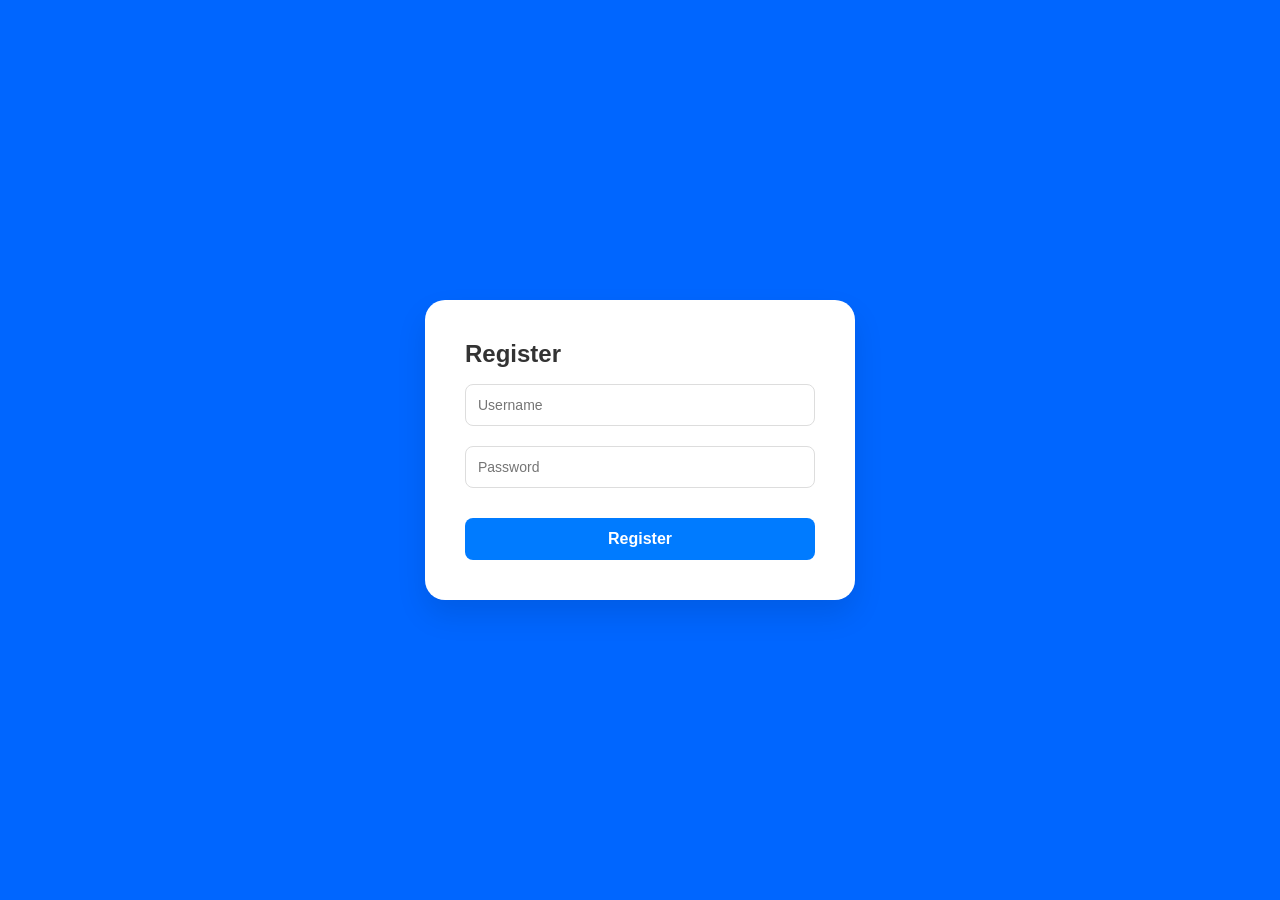
<file: index.html>
<!DOCTYPE html>
<html lang="ru">
<head>
    <meta charset="UTF-8">
    <meta name="viewport" content="width=device-width, initial-scale=1.0">
    <title>Регистрация</title>
    <link rel="stylesheet" href="style.css">
    <style>
      
        body {
            display: flex;
            justify-content: center;
            align-items: center;
            min-height: 100vh;
            margin: 0;
            background-color: #0066ff; 
        }
        .register-box {
            background: white;
            padding: 40px;
            border-radius: 20px;
            box-shadow: 0 15px 30px rgba(0,0,0,0.1);
            text-align: left;
            width: 350px;
        }
        .register-box h1 {
            margin-top: 0;
            font-size: 24px;
            color: #333;
            font-weight: bold;
        }
        .input-group {
            margin-bottom: 20px;
        }
        .register-box input {
            display: block;
            width: 100%;
            padding: 12px;
            margin-top: 5px;
            border: 1px solid #ddd;
            border-radius: 8px;
            box-sizing: border-box;
            font-size: 14px;
            color: #555;
        }
        .register-box input:focus {
            outline: none;
            border-color: #007bff;
        }
        .register-box .register-btn {
            background-color: #007bff;
            color: white;
            border: none;
            padding: 12px;
            border-radius: 8px;
            width: 100%;
            font-size: 16px;
            font-weight: bold;
            cursor: pointer;
            margin-top: 10px;
        }
        .register-box .register-btn:hover {
            background-color: #0056b3;
        }
    </style>
</head>
<body>
    <div class="register-box">
        <h1>Register</h1>
        
        <div class="input-group">
            <input type="text" id="usernameInput" placeholder="Username">
        </div>
        
        <div class="input-group">
            <input type="password" placeholder="Password">
        </div>
        
        <button class="register-btn" onclick="saveUser()">Register</button>
    </div>

    <script>
        function saveUser() {
            const name = document.getElementById('usernameInput').value;
            
 
            if (name.trim() !== "") {

                localStorage.setItem('currentUser', name);
                

                window.location.href = 'main.html';
            } else {
                alert("Пожалуйста, введите имя пользователя.");
            }
        }
    </script>
</body>
</html>
</file>
<file: style.css>
body {
    margin: 0;
    padding: 0;
    font-family: 'Segoe UI', Tahoma, Geneva, Verdana, sans-serif;
    background-color: #0095ff; 
    color: white;
    display: flex;
    flex-direction: column;
    align-items: center;
    min-height: 100vh;
}


header {
    width: 90%;
    max-width: 1200px;
    padding: 20px 0;
    display: flex;
    justify-content: space-between;
    align-items: center;
}

.welcome {
    font-size: 1.4rem;
    font-weight: bold;
    letter-spacing: 0.5px;
}


.logout-btn {
    background-color: #ff4d4d;
    border: none;
    color: white;
    padding: 10px 20px;
    border-radius: 8px;
    font-weight: bold;
    cursor: pointer;
    transition: background 0.3s ease;
}

.logout-btn:hover {
    background-color: #e63939;
}


.controls {
    margin: 30px 0;
    text-align: center;
}

.controls label {
    display: block;
    font-size: 1.2rem;
    font-weight: bold;
    margin-bottom: 15px;
}


input[type=range] {
    width: 250px;
    cursor: pointer;
    accent-color: #007bff;
}

.lessons-container {
    display: flex;
    justify-content: center;
    gap: 25px;
    padding: 20px;
    flex-wrap: wrap; 
    max-width: 1100px;
}


.card {
    background: white;
    color: #333;
    padding: 40px 25px;
    border-radius: 20px;
    width: 280px;
    text-align: center;
    box-shadow: 0 15px 30px rgba(0, 0, 0, 0.15); 
    display: flex;
    flex-direction: column;
    justify-content: space-between;
    transition: transform 0.2s ease;
}

.card:hover {
    transform: translateY(-5px); 
}

.card h3 {
    margin: 0 0 15px 0;
    font-size: 1.3rem;
    color: #444;
}

.card p {
    font-size: 1rem;
    line-height: 1.5;
    color: #666;
    margin-bottom: 30px;
    min-height: 50px;
}

.listen-btn {
    background-color: #007bff;
    color: white;
    border: none;
    padding: 14px;
    border-radius: 10px;
    font-size: 1rem;
    font-weight: bold;
    cursor: pointer;
    width: 100%;
    transition: background 0.3s ease;
}

.listen-btn:hover {
    background-color: #0056b3;
}


.stop-btn {
    background-color: #ff9900;
    color: white;
    border: none;
    padding: 15px 40px;
    border-radius: 10px;
    font-size: 1.1rem;
    font-weight: bold;
    cursor: pointer;
    margin-top: 40px;
    margin-bottom: 40px;
    margin-left: 450px;
    transition: background 0.3s ease, transform 0.1s;
}

.stop-btn:hover {
    background-color: #e68a00;
}

.stop-btn:active {
    transform: scale(0.98);
}

.login-box {
    background: white;
    padding: 50px;
    border-radius: 20px;
    color: #333;
    box-shadow: 0 20px 40px rgba(0,0,0,0.2);
    text-align: center;
    margin-top: 10vh;
}
</file>
